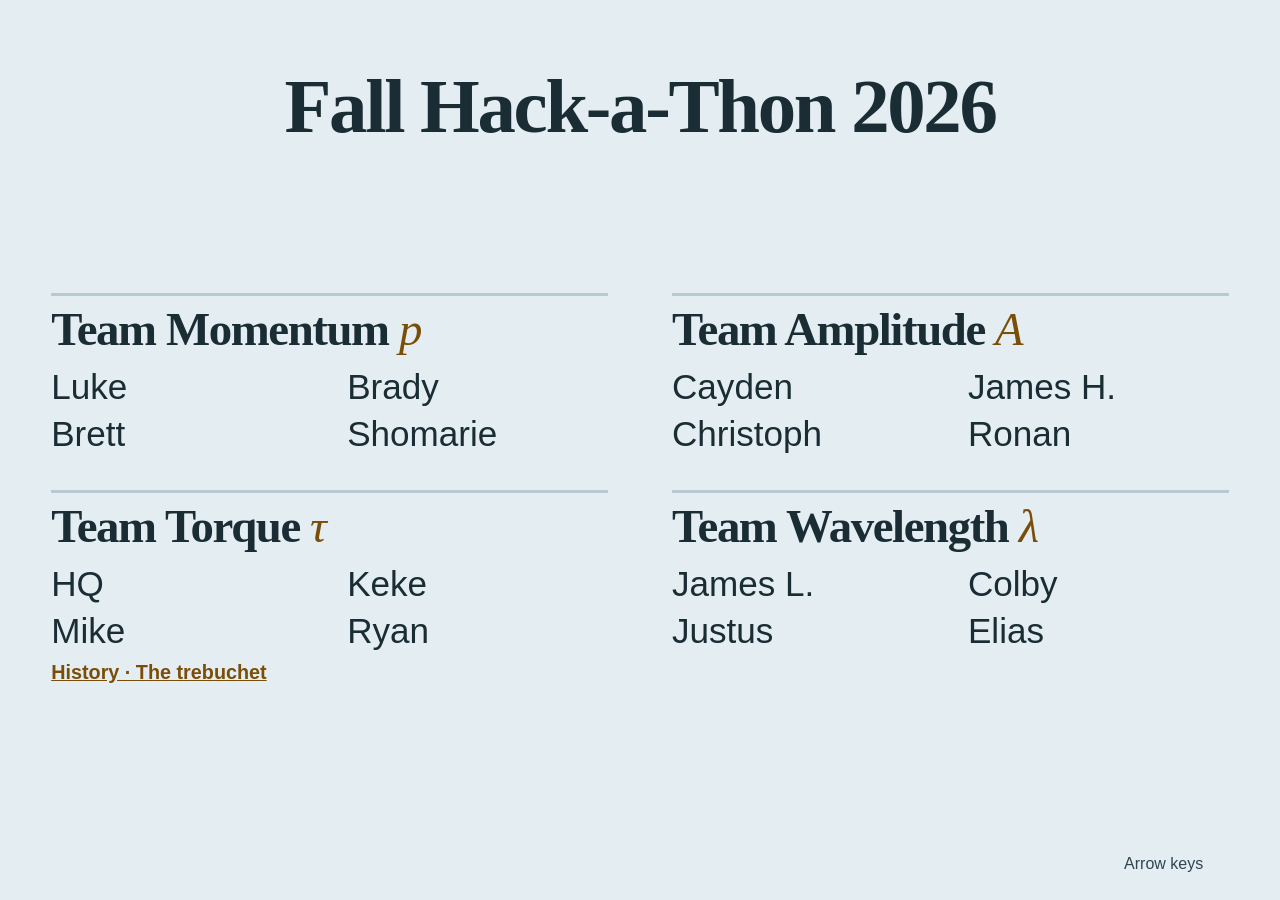
<file: index.html>
<!DOCTYPE html>
<html lang="en">
<head>
  <meta charset="utf-8">
  <meta http-equiv="refresh" content="0; url=challenge/">
  <title>Fall Hack-a-Thon 2026</title>
  <script>location.replace("challenge/")</script>
</head>
<body>
  <p><a href="challenge/">Fall Hack-a-Thon 2026</a></p>
</body>
</html>
</file>
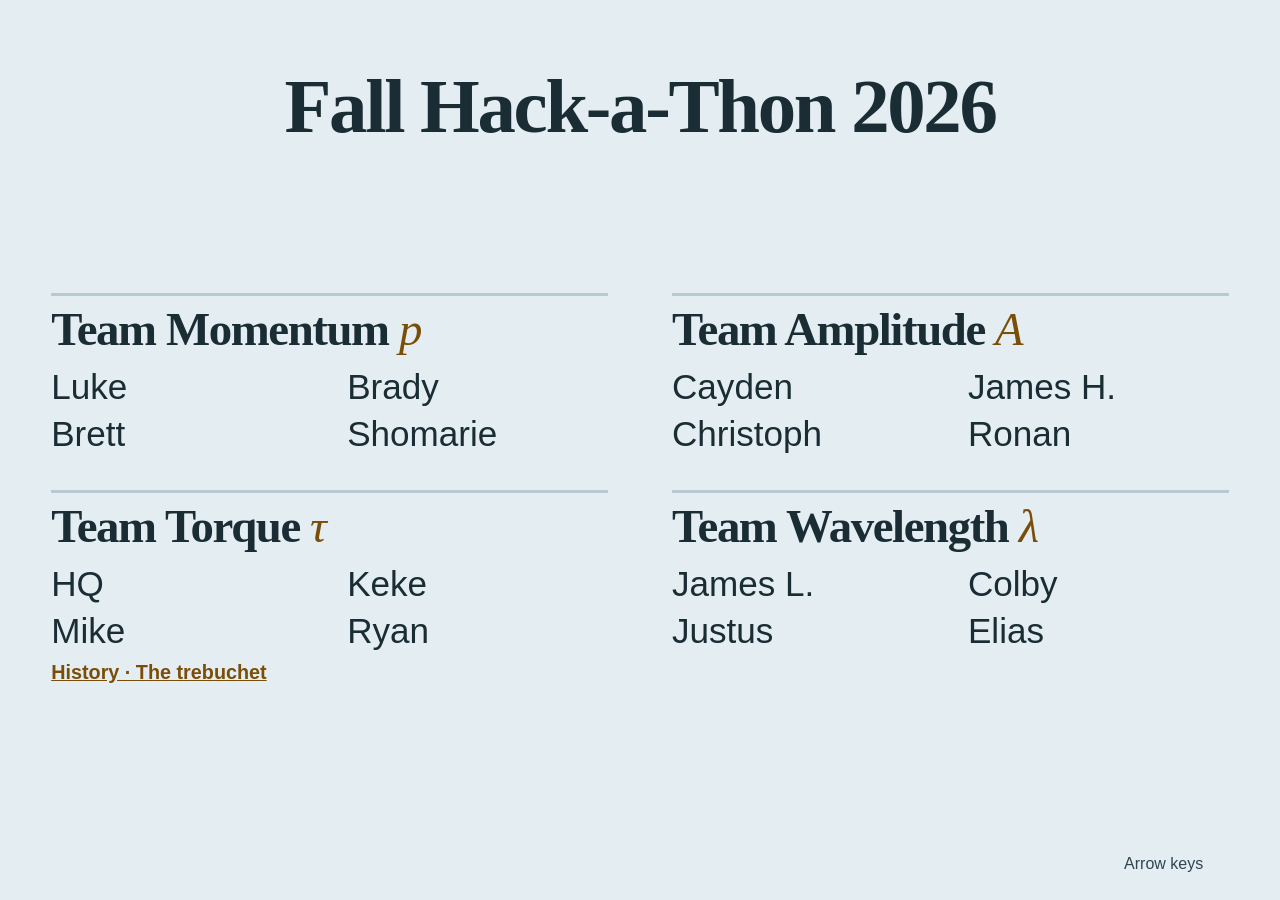
<file: challenge/index.html>
<!DOCTYPE html>
<html lang="en">
<head>
  <meta charset="utf-8">
  <meta name="viewport" content="width=device-width, initial-scale=1">
  <title>Fall Hack-a-Thon Challenge</title>
  <link rel="stylesheet" href="../opening/slides.css?v=4">
  <link rel="stylesheet" href="challenge.css?v=9">
</head>
<body>
  <main id="deck">
    <section class="slide on intro opener" data-title="Open" data-steps="groups,matter,fall" data-step="groups">
      <h1>Fall Hack&#8209;a&#8209;Thon 2026</h1>
      <div class="stage">
        <div class="groups">
          <article class="group" style="--i: 0">
            <h2>Team Momentum <span>p</span></h2>
            <ul><li>Luke</li><li>Brady</li><li>Brett</li><li>Shomarie</li></ul>
          </article>
          <article class="group" style="--i: 1">
            <h2>Team Amplitude <span>A</span></h2>
            <ul><li>Cayden</li><li>James H.</li><li>Christoph</li><li>Ronan</li></ul>
          </article>
          <article class="group" style="--i: 2">
            <h2>Team Torque <span>τ</span></h2>
            <ul><li>HQ</li><li>Keke</li><li>Mike</li><li>Ryan</li></ul>
            <p class="entry"><a href="https://rfelsberg29-rgb.github.io/rfrepo26/history-trebuchet/">History · The trebuchet</a></p>
          </article>
          <article class="group" style="--i: 3">
            <h2>Team Wavelength <span>λ</span></h2>
            <ul><li>James L.</li><li>Colby</li><li>Justus</li><li>Elias</li></ul>
          </article>
        </div>
        <canvas data-demo="title" data-hold data-loop="off" width="1200" height="420"></canvas>
      </div>
    </section>

    <section class="slide intro" data-title="The Challenge" data-hold>
      <h1>The Challenge</h1>
      <p class="sub tagline">Four simulations per team, four <i>different</i> departments.</p>
      <canvas data-demo="departments" data-hold data-loop="off" width="1200" height="420"></canvas>
    </section>

    <section class="slide" data-title="Demo or homework">
      <div class="pair">
        <article>
          <p class="who">Option A</p>
          <h2>A class demo</h2>
          <p class="note">The teacher projects it and drives it live in front of the class.</p>
          <div class="page">
            <header><strong>Physics</strong><span>Honors Physics · Orbits</span></header>
            <canvas data-demo="force" width="600" height="400"></canvas>
          </div>
        </article>
        <article>
          <p class="who">Option B</p>
          <h2>Homework or Linked Post</h2>
          <p class="note">Students open a link on their own and explore it.</p>
          <div class="page">
            <header><strong>Physics</strong><span>Physics 1 · Momentum</span></header>
            <canvas data-demo="connect" width="600" height="400"></canvas>
          </div>
        </article>
      </div>
    </section>

    <section class="slide end" data-title="Judging">
      <h2 class="board-title">How it&rsquo;s judged</h2>
      <div class="criteria">
        <div>
          <h3>Must have</h3>
          <ul class="checks">
            <li>Matter.js is the core engine</li>
            <li>Viewable on the web &mdash; anyone opens a link</li>
            <li>Hosted on GitHub &mdash; all four in one repo, or four separate repos</li>
            <li>Department (and class) shown prominently on the page</li>
            <li>Works as a class demo or homework / posting</li>
          </ul>
        </div>
        <div>
          <h3>Scored on</h3>
          <ol class="scored">
            <li><strong>Useful</strong> to a real class in that department</li>
            <li><strong>Beautiful</strong> &mdash; aesthetically interesting</li>
            <li><strong>Smooth</strong> &mdash; runs well, easy for non&#8209;coders to operate</li>
          </ol>
        </div>
      </div>
      <p class="judges">Judged by faculty from across the school.</p>
    </section>

    <section class="slide end" data-title="Choose Wisely">
      <h2 class="board-title">Choose Wisely</h2>
      <p class="lead">Each department is ranked on its own: best gets <b>4</b>, then <b>3</b>, <b>2</b>, <b>1</b>.</p>
      <div class="criteria">
        <div>
          <h3>Science &mdash; all four teams</h3>
          <div class="bars">
            <div class="bar" style="--pts: 4"><b>4</b><span>τ</span></div>
            <div class="bar" style="--pts: 3"><b>3</b><span>p</span></div>
            <div class="bar" style="--pts: 2"><b>2</b><span>λ</span></div>
            <div class="bar" style="--pts: 1"><b>1</b><span>A</span></div>
          </div>
        </div>
        <div>
          <h3>World Languages &mdash; one team</h3>
          <div class="bars">
            <div class="bar" style="--pts: 4"><b>4</b><span>λ</span></div>
          </div>
        </div>
      </div>
      <p class="judges">Crowded department: fight for points. Empty department: take all 4. Pick strategically &mdash; up to <b>16</b> points per team.</p>
    </section>

    <section class="slide end" data-title="Spectrum">
      <div class="spectrum">
        <div class="names">
          <span><b>Science</b></span>
          <span><b>Math</b></span>
          <span><b>Art</b></span>
          <span><b>History</b></span>
          <span><b>English</b></span>
          <span><b>World Languages</b></span>
          <span><b>Wellbeing</b></span>
        </div>
        <div class="shaft" aria-hidden="true"></div>
        <div class="poles">
          <span>Easy</span>
          <span>Hard?</span>
        </div>
        <p class="strategy">What&rsquo;s the Strategy?</p>
      </div>
    </section>

    <section class="slide end" data-title="Turning it in">
      <h2 class="board-title">Turning it in</h2>
      <div class="criteria one">
        <ul class="checks">
          <li><strong>Everyone contributes.</strong> I need to see each member&rsquo;s GitHub username in the commits &mdash; or each member submits a different repo.</li>
          <li><strong>Submit the web form</strong> with your repo link(s) and every member&rsquo;s GitHub username.</li>
          <li><strong>When time is up, I download every repo.</strong> That copy is what gets judged &mdash; later commits don&rsquo;t count.</li>
        </ul>
      </div>
    </section>

    <section class="slide end summary" data-title="Time starts now">
      <h2 class="board-title">Time starts now</h2>
      <div class="criteria">
        <div>
          <h3>The challenge</h3>
          <ul class="plain">
            <li>Four simulations per team</li>
            <li>Four <em>different</em> departments</li>
            <li>A class could actually use it</li>
          </ul>
          <p class="scored-line">Scored on <b>useful</b>, <b>beautiful</b>, and <b>smooth</b>.</p>
        </div>
        <div>
          <h3>Must have</h3>
          <ul class="checks">
            <li>Matter.js is the core engine</li>
            <li>Viewable on the web &mdash; anyone opens a link</li>
            <li>Hosted on GitHub &mdash; one repo, or four</li>
            <li>Department and class shown on the page</li>
            <li>A class demo, or homework / a linked post</li>
          </ul>
        </div>
      </div>
      <p class="judges">Questions?</p>
    </section>
  </main>

  <footer>
    <p id="count"></p>
    <p class="keys">Arrow keys</p>
  </footer>

  <script src="../reference/vendor/matter.min.js"></script>
  <script src="../opening/demos.js?v=4"></script>
  <script src="../opening/deck.js?v=4"></script>
</body>
</html>
</file>
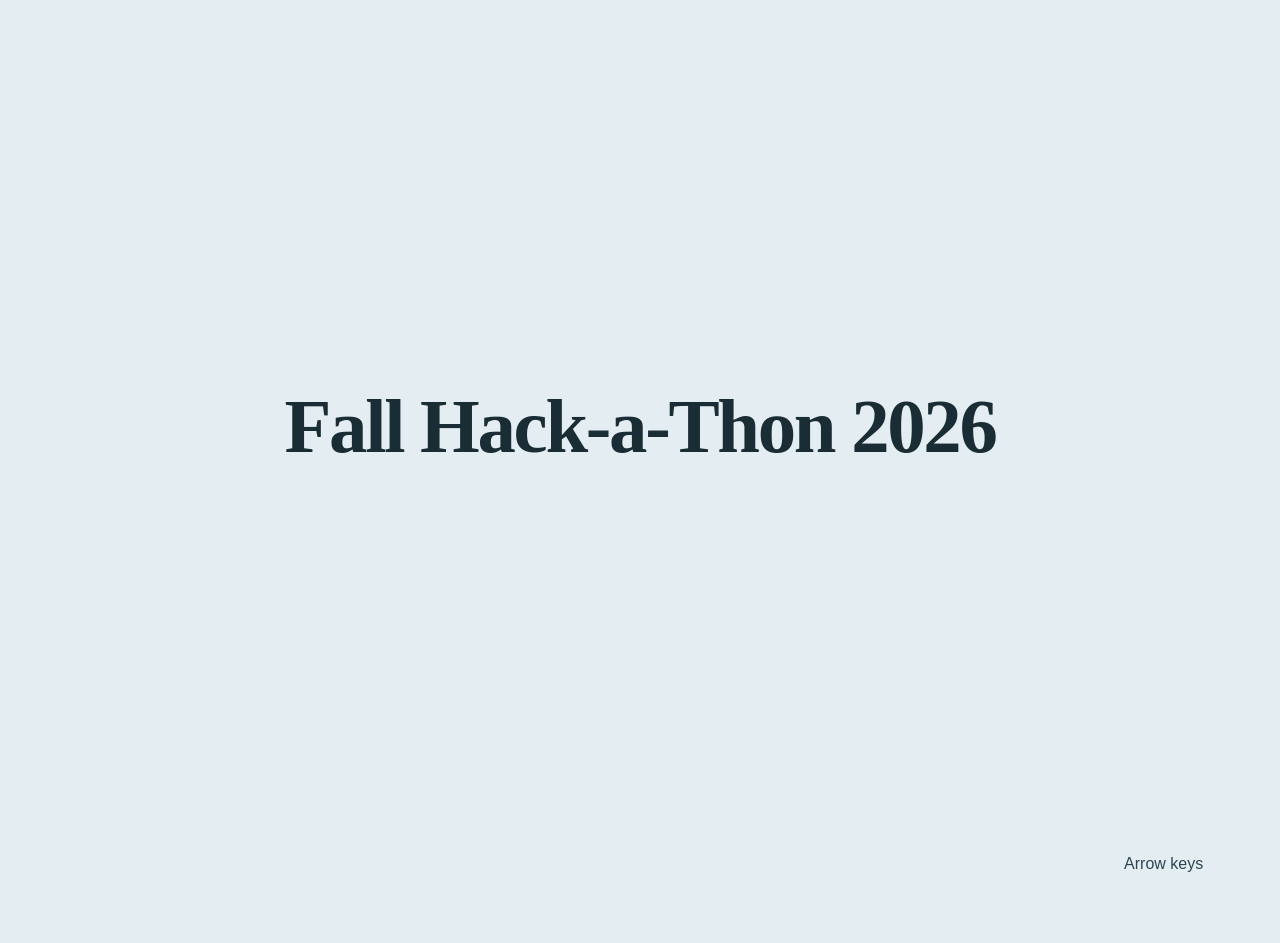
<file: opening/index.html>
<!DOCTYPE html>
<html lang="en">
<head>
  <meta charset="utf-8">
  <meta name="viewport" content="width=device-width, initial-scale=1">
  <title>Fall Hack-a-Thon</title>
  <link rel="stylesheet" href="slides.css">
</head>
<body>
  <main id="deck">
    <section class="slide on intro" data-title="Groups" data-hold>
      <h1>Fall Hack&#8209;a&#8209;Thon 2026</h1>
      <div class="groups">
        <article class="group" style="--i: 0">
          <h2>Team Momentum <span>p</span></h2>
          <ul><li>Luke</li><li>Brady</li><li>Brett</li><li>Shomarie</li></ul>
        </article>
        <article class="group" style="--i: 1">
          <h2>Team Amplitude <span>A</span></h2>
          <ul><li>Cayden</li><li>James H.</li><li>Christoph</li><li>Ronan</li></ul>
        </article>
        <article class="group" style="--i: 2">
          <h2>Team Torque <span>τ</span></h2>
          <ul><li>HQ</li><li>Keke</li><li>Mike</li><li>Ryan</li></ul>
        </article>
        <article class="group" style="--i: 3">
          <h2>Team Wavelength <span>λ</span></h2>
          <ul><li>James L.</li><li>Colby</li><li>Justus</li><li>Elias</li></ul>
        </article>
      </div>
    </section>

    <section class="slide intro" data-title="Title" data-hold>
      <h1>Fall Hack&#8209;a&#8209;Thon 2026</h1>
      <canvas data-demo="title" data-hold data-loop="off" width="1200" height="420"></canvas>
      <p class="sub">Simulations with Matter.js</p>
    </section>

    <section class="slide" data-title="World and objects">
      <div class="pair">
        <article>
          <p class="who">Challenge 1</p>
          <h2>Create a world with gravity</h2>
          <canvas data-demo="gravity" width="600" height="400"></canvas>
        </article>
        <article>
          <p class="who">Challenge 2</p>
          <h2>Add multiple types of objects</h2>
          <canvas data-demo="shapes" width="600" height="400"></canvas>
        </article>
      </div>
    </section>

    <section class="slide" data-title="Mouse and bodies">
      <div class="pair">
        <article>
          <p class="who">Challenge 3</p>
          <h2>Add mouse dragging</h2>
          <canvas data-demo="drag" width="600" height="400"></canvas>
        </article>
        <article>
          <p class="who">Challenge 4</p>
          <h2>Adjust numbers of bodies dynamically</h2>
          <canvas data-demo="count" width="600" height="400"></canvas>
        </article>
      </div>
    </section>

    <section class="slide" data-title="Hits and forces">
      <div class="pair">
        <article>
          <p class="who">Challenge 5</p>
          <h2>Collision Detection</h2>
          <canvas data-demo="collide" width="600" height="400"></canvas>
        </article>
        <article>
          <p class="who">Challenge 6</p>
          <h2>Additional Forces</h2>
          <canvas data-demo="force" width="600" height="400"></canvas>
        </article>
      </div>
    </section>

    <section class="slide" data-title="Joints and stats">
      <div class="pair">
        <article>
          <p class="who">Challenge 7</p>
          <h2>Connect bodies</h2>
          <canvas data-demo="connect" width="600" height="400"></canvas>
        </article>
        <article>
          <p class="who">Challenge 8</p>
          <h2>Show stats</h2>
          <canvas data-demo="stats" width="600" height="400"></canvas>
        </article>
      </div>
    </section>

    <section class="slide end" data-title="Eight Challenges">
      <h2 class="board-title">Eight Challenges</h2>
      <ol class="board">
        <li><canvas data-demo="gravity" width="600" height="400"></canvas><span>Create a world with gravity</span></li>
        <li><canvas data-demo="shapes" width="600" height="400"></canvas><span>Add multiple types of objects</span></li>
        <li><canvas data-demo="drag" width="600" height="400"></canvas><span>Add mouse dragging</span></li>
        <li><canvas data-demo="count" width="600" height="400"></canvas><span>Adjust numbers of bodies dynamically</span></li>
        <li class="center"><strong>Fall Hack&#8209;a&#8209;Thon 2026</strong><em>Matter.js Simulations</em></li>
        <li><canvas data-demo="collide" width="600" height="400"></canvas><span>Collision Detection</span></li>
        <li><canvas data-demo="force" width="600" height="400"></canvas><span>Additional Forces</span></li>
        <li><canvas data-demo="connect" width="600" height="400"></canvas><span>Connect bodies</span></li>
        <li><canvas data-demo="stats" width="600" height="400"></canvas><span>Show stats</span></li>
      </ol>
    </section>

    <section class="slide end" data-title="Key terms">
      <h2 class="board-title">Eight Challenges</h2>
      <div class="with-terms">
        <div class="terms">
          <div>
            <h3>1 · Gravity</h3>
            <ul><li><code>Engine</code></li><li><code>Render</code></li><li><code>Runner</code></li><li><code>engine.gravity</code></li></ul>
          </div>
          <div>
            <h3>2 · Objects</h3>
            <ul><li><code>Bodies.circle</code></li><li><code>Bodies.rectangle</code></li><li><code>Bodies.polygon</code></li><li><code>isStatic</code></li><li><code>restitution</code></li><li><code>friction</code></li><li><code>density</code></li></ul>
          </div>
          <div>
            <h3>3 · Dragging</h3>
            <ul><li><code>Mouse</code></li><li><code>MouseConstraint</code></li></ul>
          </div>
          <div>
            <h3>4 · Body count</h3>
            <ul><li><code>Composite.add</code></li><li><code>Composite.remove</code></li><li><code>Query.point</code></li></ul>
          </div>
        </div>
        <ol class="board">
          <li><canvas data-demo="gravity" width="600" height="400"></canvas><span>Create a world with gravity</span></li>
          <li><canvas data-demo="shapes" width="600" height="400"></canvas><span>Add multiple types of objects</span></li>
          <li><canvas data-demo="drag" width="600" height="400"></canvas><span>Add mouse dragging</span></li>
          <li><canvas data-demo="count" width="600" height="400"></canvas><span>Adjust numbers of bodies dynamically</span></li>
          <li class="center"><strong>Fall Hack&#8209;a&#8209;Thon 2026</strong><em>Matter.js Simulations</em></li>
          <li><canvas data-demo="collide" width="600" height="400"></canvas><span>Collision Detection</span></li>
          <li><canvas data-demo="force" width="600" height="400"></canvas><span>Additional Forces</span></li>
          <li><canvas data-demo="connect" width="600" height="400"></canvas><span>Connect bodies</span></li>
          <li><canvas data-demo="stats" width="600" height="400"></canvas><span>Show stats</span></li>
        </ol>
        <div class="terms">
          <div>
            <h3>5 · Collisions</h3>
            <ul><li><code>collisionStart</code></li><li><code>event.pairs</code></li><li><code>bodyA</code></li><li><code>bodyB</code></li></ul>
          </div>
          <div>
            <h3>6 · Forces</h3>
            <ul><li><code>beforeUpdate</code></li><li><code>Body.applyForce</code></li></ul>
          </div>
          <div>
            <h3>7 · Connect</h3>
            <ul><li><code>Constraint.create</code></li><li><code>pointA</code></li><li><code>bodyB</code></li><li><code>length</code></li><li><code>stiffness</code></li></ul>
          </div>
          <div>
            <h3>8 · Stats</h3>
            <ul><li><code>afterUpdate</code></li><li><code>Body.getSpeed</code></li><li><code>runner.enabled</code></li><li><code>Composite.clear</code></li></ul>
          </div>
        </div>
      </div>
    </section>
  </main>

  <footer>
    <p id="count">0 / 6</p>
    <p class="keys">Arrow keys</p>
  </footer>

  <script src="../reference/vendor/matter.min.js"></script>
  <script src="demos.js"></script>
  <script src="deck.js"></script>
</body>
</html>
</file>
<file: opening/slides.css>
:root {
  --paper: #e4eef2;
  --ink: #1a2c34;
  --steel: #2c4652;
  --line: #b7c9d1;
  --measure: #7a4e08;
}

* { box-sizing: border-box; }

html, body {
  margin: 0;
  height: 100%;
  background: var(--paper);
  color: var(--ink);
  font-family: "Avenir Next", "Segoe UI", sans-serif;
}

body {
  min-height: 100%;
}

.slide {
  display: none;
  min-height: 100vh;
  padding: 7vh 6vw 12vh;
}

.slide.on { display: flex; flex-direction: column; }

/* Title slide: the heading sits centered, then lifts to make room for the Matter.js title. */
.slide.intro {
  justify-content: center;
  align-items: center;
}

.intro h1 {
  margin: 0;
  font-family: "Iowan Old Style", Palatino, "Palatino Linotype", Georgia, serif;
  font-size: clamp(2.6rem, 6vw, 5.5rem);
  letter-spacing: -0.03em;
  transform: translateY(var(--drop, 0px)); /* set by the deck script */
  transition: transform 1.2s cubic-bezier(0.2, 0.8, 0.2, 1);
}

.intro.revealed h1 { transform: none; }

/* Groups rise in one after another with a small bounce. */
.groups {
  display: grid;
  grid-template-columns: 1fr 1fr;
  gap: 4vh 5vw;
  width: min(84vw, 120vh);
  margin-top: 5vh;
}

.group {
  border-top: 3px solid var(--line);
  padding-top: 1.2vh;
  opacity: 0;
  transform: translateY(30vh);
  transition: transform 0.9s cubic-bezier(0.3, 1.45, 0.55, 1), opacity 0.4s ease;
}

.intro.revealed .group {
  opacity: 1;
  transform: none;
  transition-delay: calc(0.35s + var(--i) * 0.18s);
}

.group h2 {
  max-width: none;
  margin: 0 0 0.3em;
  font-size: clamp(2rem, 5.2vh, 3.8rem);
}

.group h2 span {
  color: var(--measure);
  font-style: italic;
  font-weight: 500;
}

.group ul {
  margin: 0;
  padding: 0;
  list-style: none;
  display: grid;
  grid-template-columns: 1fr 1fr;
  gap: 0.2em 1em;
  font-size: clamp(1.3rem, 3.9vh, 2.8rem);
}

/* Fades in once the balls have settled into the title. */
.intro .sub {
  margin: 0.4em 0 0;
  font-size: clamp(1.4rem, 2.8vw, 2.4rem);
  color: var(--steel);
  opacity: 0;
  transform: translateY(0.6em);
  transition: opacity 1s ease, transform 1s ease;
}

.intro.revealed .sub {
  opacity: 1;
  transform: none;
  transition-delay: 4.2s;
}

.intro canvas {
  width: min(88vw, 150vh) !important;
  aspect-ratio: 1200 / 420;
  border-bottom: none;
}

/* The grid slides only need room for the footer line. */
.slide.end { padding-bottom: 8vh; }

.who {
  margin: 0 0 3vh;
  color: var(--steel);
  font-size: 1.25rem;
}

.pair {
  flex: 1;
  display: grid;
  grid-template-columns: 1fr 1fr;
  gap: 6vw;
  align-items: start;
}

h2 {
  margin: 0 0 0.6em;
  max-width: 12ch;
  font-family: "Iowan Old Style", Palatino, "Palatino Linotype", Georgia, serif;
  font-size: clamp(2.4rem, 4.6vw, 4.25rem);
  font-weight: 600;
  letter-spacing: -0.03em;
  line-height: 0.98;
}

/* Render.create sets an inline pixel width; let the layout win. */
canvas {
  display: block;
  width: 100% !important;
  height: auto !important;
  aspect-ratio: 3 / 2;
  border-bottom: 2px solid var(--line);
}

.board-title {
  max-width: none;
  text-align: center;
  font-size: clamp(2rem, 4vw, 3.2rem);
  margin-bottom: 0.45em;
}

.board {
  margin: 0;
  padding: 0;
  list-style: none;
  display: grid;
  grid-template-columns: repeat(3, minmax(0, 1fr));
  gap: 2.5vh 2.5vw;
  /* Narrow enough that three rows of 3:2 tiles plus captions fit the screen height. */
  width: min(100%, calc(4.5 * ((70vh - 5rem) / 3 - 2.4rem) + 5vw));
  margin: 0 auto;
}

.board .center {
  aspect-ratio: 3 / 2;
  display: flex;
  flex-direction: column;
  justify-content: center;
  align-items: center;
  text-align: center;
  border-bottom: 2px solid var(--line);
}

.board .center strong {
  font-size: 1.2em;
  letter-spacing: -0.02em;
}

.board .center em {
  margin-top: 0.3em;
  font-style: normal;
  font-family: "Avenir Next", "Segoe UI", sans-serif;
  font-weight: 500;
  color: var(--measure);
}

.board li {
  font-family: "Iowan Old Style", Palatino, "Palatino Linotype", Georgia, serif;
  font-weight: 600;
  font-size: clamp(1rem, 1.5vw, 1.3rem);
  line-height: 1.2;
}

.board span { display: block; margin-top: 0.5em; }

/* Slide 6: the same grid flanked by the API terms each challenge needs. */
.with-terms {
  display: grid;
  grid-template-columns: minmax(0, 1fr) auto minmax(0, 1fr);
  gap: 2.5vw;
  align-items: stretch;
}

.with-terms .board {
  align-self: start;
  width: min(58vw, calc(4.5 * ((70vh - 5rem) / 3 - 2.4rem) + 5vw));
}

.terms {
  /* Groups spread down the full grid height; text scales with screen height. */
  display: flex;
  flex-direction: column;
  justify-content: space-between;
}

.terms h3 {
  margin: 0 0 0.2em;
  font-family: "Iowan Old Style", Palatino, "Palatino Linotype", Georgia, serif;
  font-size: clamp(0.9rem, 2.4vh, 2rem);
}

.terms ul {
  margin: 0;
  padding: 0;
  list-style: none;
  font-size: clamp(0.8rem, 2.15vh, 1.75rem);
  line-height: 1.35;
}

.terms code {
  font-family: "Avenir Next", "Segoe UI", sans-serif;
  color: var(--measure);
}

.with-terms > .terms:first-child { text-align: right; }

footer {
  position: fixed;
  left: 6vw;
  right: 6vw;
  bottom: 3vh;
  display: flex;
  justify-content: space-between;
  color: var(--steel);
  font-size: 1rem;
}

footer p { margin: 0; }

@media (max-width: 800px) {
  .pair { grid-template-columns: 1fr; }
  .board { grid-template-columns: 1fr 1fr; }
  h2 { max-width: 16ch; }
}

@media (prefers-reduced-motion: reduce) {
  .slide { scroll-behavior: auto; }
}
</file>
<file: challenge/challenge.css>
/* Extra pieces for the challenge deck; everything else comes from ../opening/slides.css. */

.intro .sub.tagline {
  max-width: 22em;
  margin: 0.2em 0 0.4em;
  font-family: "Iowan Old Style", Palatino, "Palatino Linotype", Georgia, serif;
  font-weight: 600;
  line-height: 1.25;
  text-align: center;
  color: var(--measure);
}

.intro.revealed .sub.tagline { transition-delay: 0.4s; }

.note {
  margin: -0.4em 0 2.5vh;
  font-size: clamp(1.1rem, 2.4vh, 1.6rem);
  color: var(--steel);
}

/* A mock web page: department banner across the top, simulation below. */
.page {
  border: 2px solid var(--line);
  background: #fff;
}

.page header {
  display: flex;
  align-items: baseline;
  justify-content: space-between;
  gap: 1em;
  padding: 0.6em 0.9em;
  background: var(--steel);
  color: #fff;
}

.page header strong {
  font-family: "Iowan Old Style", Palatino, "Palatino Linotype", Georgia, serif;
  font-size: clamp(1.4rem, 3.4vh, 2.4rem);
  letter-spacing: -0.02em;
}

.page header span { font-size: clamp(0.9rem, 2vh, 1.3rem); opacity: 0.85; }

.page canvas { border-bottom: none; max-height: 44vh; object-fit: contain; }

.criteria {
  flex: 1;
  display: grid;
  grid-template-columns: 1fr 1fr;
  gap: 6vw;
  width: min(100%, 150vh);
  margin: 2vh auto 0;
}

.criteria h3 {
  margin: 0 0 0.6em;
  padding-bottom: 0.3em;
  border-bottom: 3px solid var(--line);
  font-family: "Iowan Old Style", Palatino, "Palatino Linotype", Georgia, serif;
  font-size: clamp(1.6rem, 4.4vh, 3rem);
}

.criteria ul, .criteria ol {
  margin: 0;
  padding: 0;
  list-style: none;
  font-size: clamp(1.1rem, 3.2vh, 2.2rem);
  line-height: 1.25;
}

.criteria li { margin-bottom: 0.8em; padding-left: 1.6em; position: relative; }

.checks li::before {
  content: "✓";
  position: absolute;
  left: 0;
  color: var(--measure);
  font-weight: 700;
}

.scored { counter-reset: n; }

.scored li::before {
  counter-increment: n;
  content: counter(n);
  position: absolute;
  left: 0;
  color: var(--measure);
  font-weight: 700;
}

.scored strong { color: var(--ink); }

.judges {
  margin: 0;
  text-align: center;
  font-size: clamp(1rem, 2.4vh, 1.6rem);
  color: var(--steel);
}

@media (max-width: 800px) {
  .criteria { grid-template-columns: 1fr; }
}

.lead {
  margin: 0 0 2vh;
  text-align: center;
  font-size: clamp(1.1rem, 3.2vh, 2.2rem);
}

.lead b, .judges b { color: var(--measure); }

/* Point bars: height scales with --pts, team symbol underneath. */
.bars {
  display: flex;
  align-items: flex-end;
  gap: 1.5vw;
  height: 36vh;
}

.bar {
  flex: 0 1 7em;
  height: calc(var(--pts) * 25%);
  min-height: 3.5em; /* room for the number and symbol on a 1-point bar */
  display: flex;
  flex-direction: column;
  justify-content: space-between;
  align-items: center;
  padding: 0.4em 0;
  background: var(--steel);
  color: #fff;
  font-size: clamp(1.2rem, 3.6vh, 2.4rem);
}

.bar:first-child { background: var(--measure); }

.bar span {
  font-family: "Iowan Old Style", Palatino, "Palatino Linotype", Georgia, serif;
  font-style: italic;
}

.criteria.one { grid-template-columns: 1fr; width: min(100%, 110vh); }

/* Opening: the title stays put. Groups fade, then the Matter.js balls. */
.slide.intro.opener {
  justify-content: flex-start;
  align-items: center;
}

.opener.intro h1,
.opener.intro.revealed h1 {
  transform: none;
  transition: none;
}

.opener .stage {
  position: relative;
  flex: 1;
  width: min(92vw, 140vh);
  min-height: 0;
  margin-top: 4vh;
}

.opener .groups {
  position: absolute;
  inset: 0;
  z-index: 1;
  width: 100%;
  height: 100%;
  margin: 0;
  align-content: center;
}

/* Beat the shared reveal rule so the heading's lift doesn't also pin the cards on. */
.opener .group,
.opener.intro.revealed .group {
  opacity: 1;
  transform: none;
  transition: none;
}

.group .entry {
  margin: 0.45em 0 0;
  font-size: clamp(0.95rem, 2.2vh, 1.35rem);
  line-height: 1.3;
}

.group .entry a {
  color: var(--measure);
  font-weight: 650;
}

.opener[data-step="groups"] .group {
  animation: opener-in 0.7s cubic-bezier(0.2, 0.8, 0.2, 1) both;
  animation-delay: calc(0.05s + var(--i) * 0.1s);
}

.opener[data-step="matter"] .groups,
.opener[data-step="fall"] .groups {
  animation: opener-out 0.45s ease forwards;
  pointer-events: none;
}

@keyframes opener-in {
  from { opacity: 0; transform: translateY(2vh); }
  to { opacity: 1; transform: none; }
}

@keyframes opener-out {
  to { opacity: 0; }
}

.opener canvas {
  position: absolute;
  left: 0;
  right: 0;
  top: 50%;
  z-index: 0;
  width: 100% !important;
  height: auto !important;
  transform: translateY(-50%);
  opacity: 0;
}

.opener[data-step="matter"] canvas,
.opener[data-step="fall"] canvas {
  z-index: 2;
  opacity: 1;
}

/* Departments on a line from Easy to Hard? */
.spectrum {
  flex: 1;
  display: flex;
  flex-direction: column;
  justify-content: center;
  width: 100%;
  padding: 0 1vw 4vh;
}

.names {
  display: grid;
  grid-template-columns: repeat(7, minmax(0, 1fr));
  align-items: end;
}

.names span {
  display: flex;
  flex-direction: column;
  align-items: center;
  justify-content: flex-end;
  padding: 0 0.28em;
  font-family: "Iowan Old Style", Palatino, "Palatino Linotype", Georgia, serif;
}

.names b {
  display: flex;
  align-items: center;
  justify-content: center;
  box-sizing: border-box;
  width: 100%;
  min-height: 2.7em;
  padding: 0.32em 0.06em;
  border: 2px solid var(--ink);
  background: #fff;
  font-weight: 600;
  font-size: clamp(1.05rem, 1.85vw, 2.45rem);
  letter-spacing: -0.03em;
  line-height: 1.05;
  text-align: center;
}

.names span::after {
  content: "";
  width: 3px;
  height: 3.2vh;
  margin-top: 1.8vh;
  background: var(--steel);
}

.shaft {
  position: relative;
  height: 7px;
  margin: 0 0.2em;
  background: linear-gradient(90deg, var(--ink), var(--measure));
  font-size: clamp(1.5rem, 3.2vh, 2.2rem);
}

.shaft::before,
.shaft::after {
  content: "";
  position: absolute;
  top: 50%;
  border-style: solid;
}

.shaft::before {
  left: 0;
  transform: translate(-55%, -50%);
  border-width: 0.7em 1.15em 0.7em 0;
  border-color: transparent var(--ink) transparent transparent;
}

.shaft::after {
  right: 0;
  transform: translate(55%, -50%);
  border-width: 0.7em 0 0.7em 1.15em;
  border-color: transparent transparent transparent var(--measure);
}

.poles {
  display: flex;
  justify-content: space-between;
  margin-top: 1.6vh;
  font-family: "Iowan Old Style", Palatino, "Palatino Linotype", Georgia, serif;
  font-weight: 600;
  font-size: clamp(2.2rem, 6.5vh, 4.4rem);
  letter-spacing: -0.03em;
  line-height: 1;
}

.poles span:last-child { color: var(--measure); }

.strategy {
  margin: 5vh 0 0;
  text-align: center;
  font-family: "Iowan Old Style", Palatino, "Palatino Linotype", Georgia, serif;
  font-weight: 600;
  font-size: clamp(2.4rem, 6.5vh, 4.6rem);
  letter-spacing: -0.03em;
  line-height: 1;
}

/* Leave-up summary. */
.summary .board-title { font-size: clamp(2.4rem, 5.5vh, 4.2rem); }

.summary .plain {
  margin: 0;
  padding: 0;
  list-style: none;
  font-size: clamp(1.15rem, 3.2vh, 2.15rem);
  line-height: 1.3;
}

.summary .plain li { margin-bottom: 0.7em; padding-left: 0; }

.summary em {
  color: var(--measure);
  font-style: italic;
}

.scored-line {
  margin: 1.4em 0 0;
  font-size: clamp(1.05rem, 2.6vh, 1.7rem);
  line-height: 1.35;
}

.scored-line b { color: var(--measure); }
</file>
